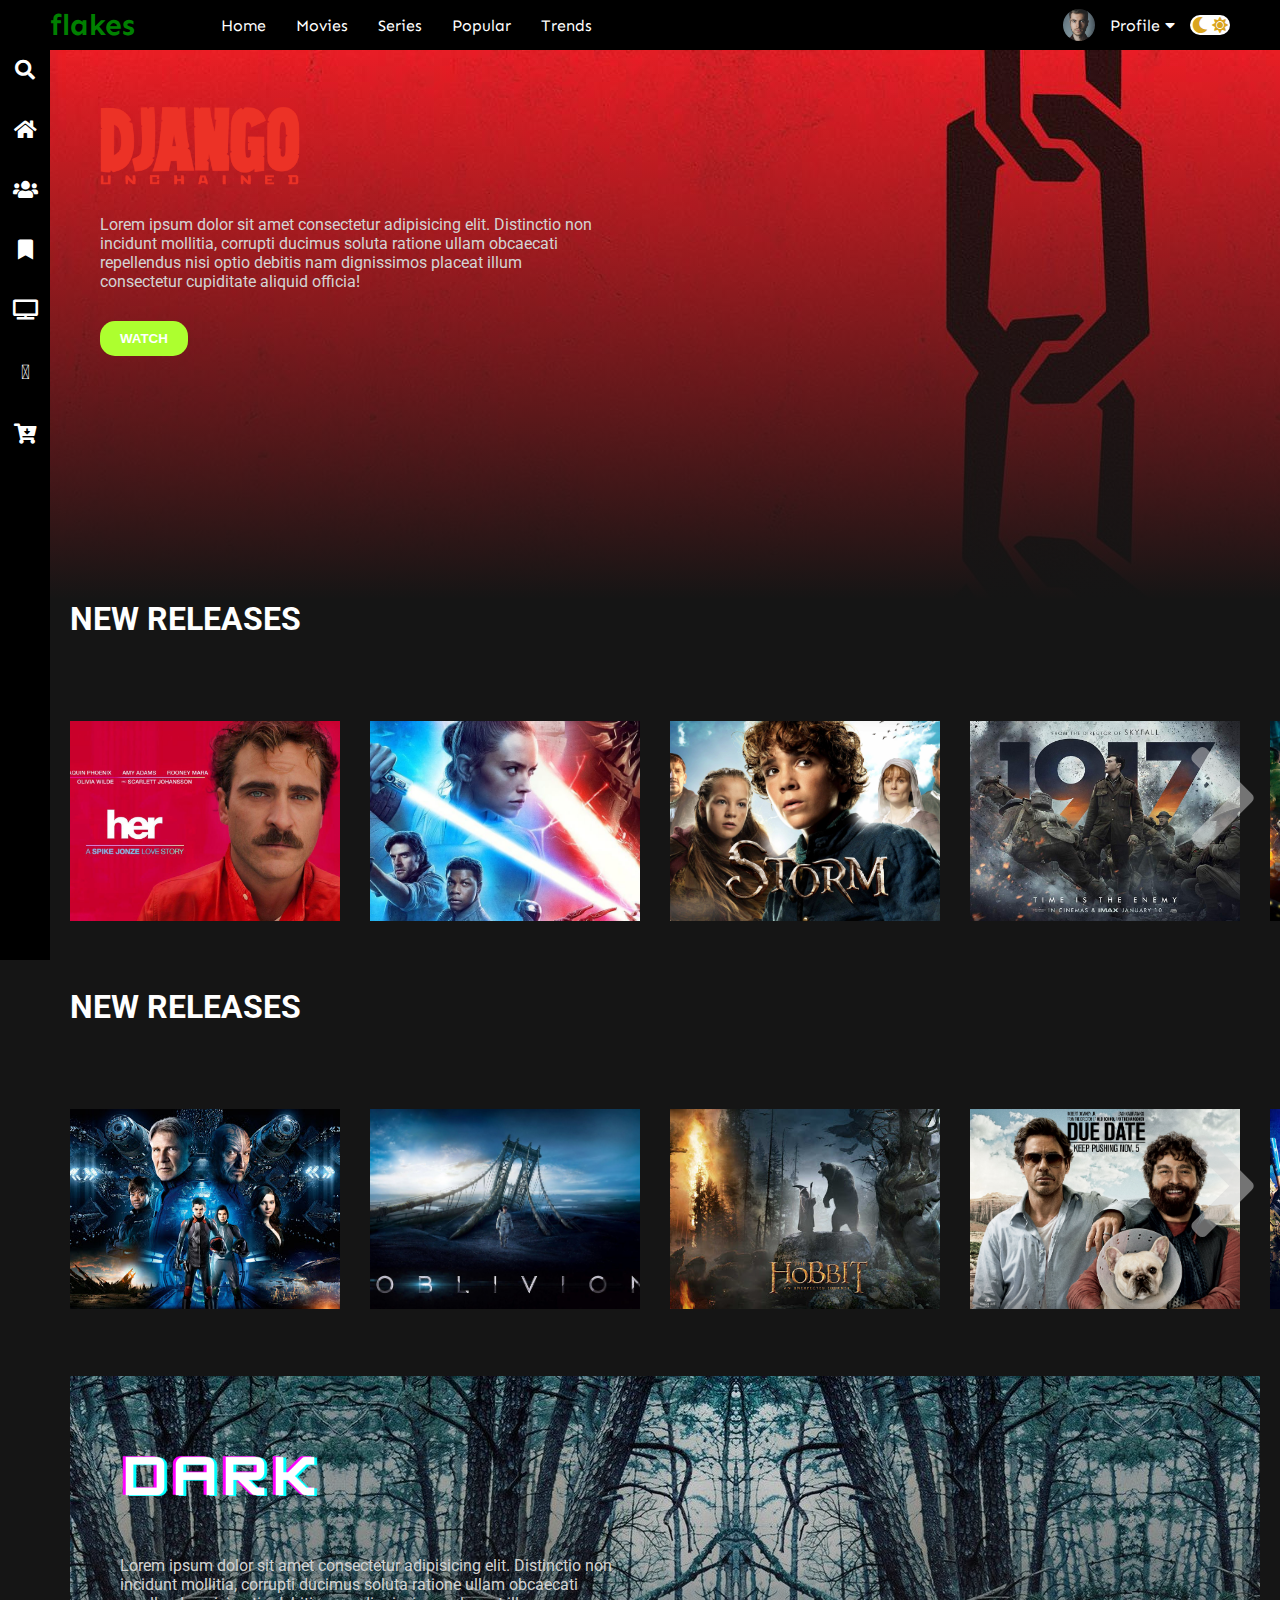
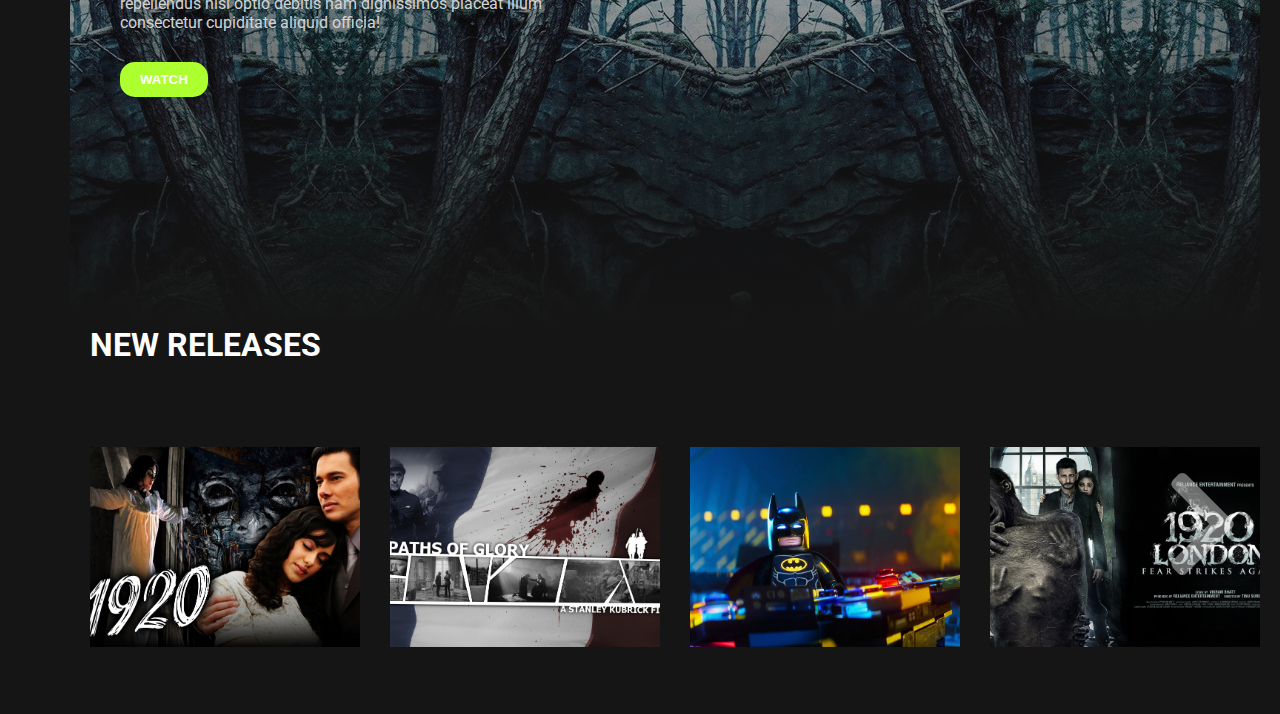
<file: Movie Design/index.html>
<html lang="en">
<head>
    <meta charset="UTF-8">
    <title>Movie Design</title>
    <meta http=equiv="X-UA-Compatible" content="IE-edge">
    <meta name="viewport" content="width=device-width, initial-scale=1.0"/>
    <link rel="stylesheet" href="Style.css">
    <link href="https://fonts.googleapis.com/css2?family=Beau+Rivage&family=Dancing+Script:wght@400;500;600&family=Kaushan+Script&family=Lobster&family=Roboto:wght@100;300;500;700;900&family=Sen:wght@400;700;800&display=swap" rel="stylesheet">
    <link href="https://cdnjs.cloudflare.com/ajax/libs/font-awesome/5.15.2/css/all.min.css" rel="stylesheet">
    </head>
<body>
    <div class="navbar">
        <div class="navbar-container">
            <div class="logo-container"><h1 class="logo">flakes</h1></div>
            <div class="menu-container">
                <ul class="menu-list">
                   <li class="menu-list-item active">Home</li>
                   <li class="menu-list-item">Movies</li>
                   <li class="menu-list-item">Series</li>
                   <li class="menu-list-item">Popular</li>
                   <li class="menu-list-item">Trends</li>
                </ul>
                </div>
            <div class="profile-container">
                <img class="profile-picture" src="Img/profile.jpg" alt="">
                <div class="profile-text-container">
                    <span class="profile-text">Profile</span>
                    <i class="fas fa-caret-down"></i>
                </div>
                <div class="toggle">
                <i class="fas fa-moon toggle-icon"></i>
                <i class="fas fa-sun toggle-icon"></i>
                <div class="toggle-ball"></div>
                </div>
    </div>
</div>
    <div class="sidebar">
    <i class="left-menu-icon fas fa-search"></i>
    <i class="left-menu-icon fas fa-home"></i>
    <i class="left-menu-icon fas fa-users"></i>
    <i class="left-menu-icon fas fa-bookmark"></i>
    <i class="left-menu-icon fas fa-tv"></i>
    <i class="left-menu-icon fa-solid fa-hourglass-start"></i>
    <i class="left-menu-icon fas fa-cart-arrow-down"></i>
    </div>
    <div class="container">
        <div class="content-container">
            <div class="featured-content" 
            style="background: linear-gradient(to bottom, rgba(0,0,0,0), #151515), url('Img/f-1.jpg');">
                <img class="featured-title" src="Img/f-t-1.png" alt="">
                <p class="featured-desc">Lorem ipsum dolor sit amet consectetur adipisicing elit. Distinctio non incidunt mollitia, corrupti ducimus soluta ratione ullam obcaecati repellendus nisi optio debitis nam dignissimos placeat illum consectetur cupiditate aliquid officia!</p>
                <button class="featured-button">WATCH</button>
            </div>
            <div class="movie-list-container">
                <h1 class="movie-list-title">NEW RELEASES</h1>
                <div class="movie-list-wrapper">
                        <div class="movie-list">
                        <div class="movie-list-item">
                        <img class="movie-list-item-img" src="Img/1.jpeg" alt=""></i>
                        <span class="movie-list-item-title">Her</span>
                        <p class="movie-list-item-desc">Lorem ipsum dolor sit amet consectetur adipisicing elit. Iusto facilis delectus cupiditate incidunt iste atque nulla officia! Ad voluptates, vel placeat quaes.</p>
                           <button class="movie-list-item-button">WATCH</button>
                        </div>
                        <div class="movie-list-item">
                            <img class="movie-list-item-img" src="Img/2.jpeg" alt=""></i>
                            <span class="movie-list-item-title">Her</span>
                            <p class="movie-list-item-desc">Lorem ipsum dolor sit amet consectetur adipisicing elit. Iusto facilis delectus cupiditate incidunt iste atque nulla officia! Ad voluptates, vel placeat quaes.</p>
                               <button class="movie-list-item-button">WATCH</button>
                            </div>
                            <div class="movie-list-item">
                                <img class="movie-list-item-img" src="Img/3.jpg" alt=""></i>
                                <span class="movie-list-item-title">Storm</span>
                                <p class="movie-list-item-desc">Lorem ipsum dolor sit amet consectetur adipisicing elit. Iusto facilis delectus cupiditate incidunt iste atque nulla officia! Ad voluptates, vel placeat quaes.</p>
                                   <button class="movie-list-item-button">WATCH</button>
                                </div>
                                <div class="movie-list-item">
                                    <img class="movie-list-item-img" src="Img/4.jpg" alt=""></i>
                                    <span class="movie-list-item-title">1917</span>
                                    <p class="movie-list-item-desc">Lorem ipsum dolor sit amet consectetur adipisicing elit. Iusto facilis delectus cupiditate incidunt iste atque nulla officia! Ad voluptates, vel placeat quaes.</p>
                                       <button class="movie-list-item-button">WATCH</button>
                                    </div>
                                    <div class="movie-list-item">
                                        <img class="movie-list-item-img" src="Img/5.jpg" alt=""></i>
                                        <span class="movie-list-item-title">Her</span>
                                        <p class="movie-list-item-desc">Lorem ipsum dolor sit amet consectetur adipisicing elit. Iusto facilis delectus cupiditate incidunt iste atque nulla officia! Ad voluptates, vel placeat quaes.</p>
                                           <button class="movie-list-item-button">WATCH</button>
                                        </div>
                                        <div class="movie-list-item">
                                            <img class="movie-list-item-img" src="Img/6.jpg" alt=""></i>
                                            <span class="movie-list-item-title">Her</span>
                                            <p class="movie-list-item-desc">Lorem ipsum dolor sit amet consectetur adipisicing elit. Iusto facilis delectus cupiditate incidunt iste atque nulla officia! Ad voluptates, vel placeat quaes.</p>
                                               <button class="movie-list-item-button">WATCH</button>
                                            </div>
                                    <i class="fas fa-chevron-right arrow"></i>
                                    </div>

            </div>
        </div>            
    
    
    <div class="movie-list-container">
        <h1 class="movie-list-title">NEW RELEASES</h1>
        <div class="movie-list-wrapper">
                <div class="movie-list">
                <div class="movie-list-item">
                <img class="movie-list-item-img" src="Img/7.jpg" alt=""></i>
                <span class="movie-list-item-title">Her</span>
                <p class="movie-list-item-desc">Lorem ipsum dolor sit amet consectetur adipisicing elit. Iusto facilis delectus cupiditate incidunt iste atque nulla officia! Ad voluptates, vel placeat quaes.</p>
                   <button class="movie-list-item-button">WATCH</button>
                </div>
                <div class="movie-list-item">
                    <img class="movie-list-item-img" src="Img/8.jpg" alt=""></i>
                    <span class="movie-list-item-title">Oblivion</span>
                    <p class="movie-list-item-desc">Lorem ipsum dolor sit amet consectetur adipisicing elit. Iusto facilis delectus cupiditate incidunt iste atque nulla officia! Ad voluptates, vel placeat quaes.</p>
                       <button class="movie-list-item-button">WATCH</button>
                    </div>
                    <div class="movie-list-item">
                        <img class="movie-list-item-img" src="Img/9.jpg" alt=""></i>
                        <span class="movie-list-item-title">Hobbit</span>
                        <p class="movie-list-item-desc">Lorem ipsum dolor sit amet consectetur adipisicing elit. Iusto facilis delectus cupiditate incidunt iste atque nulla officia! Ad voluptates, vel placeat quaes.</p>
                           <button class="movie-list-item-button">WATCH</button>
                        </div>
                        <div class="movie-list-item">
                            <img class="movie-list-item-img" src="Img/10.jpg" alt=""></i>
                            <span class="movie-list-item-title">Due Date</span>
                            <p class="movie-list-item-desc">Lorem ipsum dolor sit amet consectetur adipisicing elit. Iusto facilis delectus cupiditate incidunt iste atque nulla officia! Ad voluptates, vel placeat quaes.</p>
                               <button class="movie-list-item-button">WATCH</button>
                            </div>
                            <div class="movie-list-item">
                                <img class="movie-list-item-img" src="Img/11.jpg" alt=""></i>
                                <span class="movie-list-item-title">Kick-Ass2</span>
                                <p class="movie-list-item-desc">Lorem ipsum dolor sit amet consectetur adipisicing elit. Iusto facilis delectus cupiditate incidunt iste atque nulla officia! Ad voluptates, vel placeat quaes.</p>
                                   <button class="movie-list-item-button">WATCH</button>
                                </div>
                                <div class="movie-list-item">
                                    <img class="movie-list-item-img" src="Img/12.jpg" alt=""></i>
                                    <span class="movie-list-item-title">Emoji Movie</span>
                                    <p class="movie-list-item-desc">Lorem ipsum dolor sit amet consectetur adipisicing elit. Iusto facilis delectus cupiditate incidunt iste atque nulla officia! Ad voluptates, vel placeat quaes.</p>
                                       <button class="movie-list-item-button">WATCH</button>
                                    </div>
                            <i class="fas fa-chevron-right arrow"></i>
                            </div>
                        </div>
        
            <div class="featured-content" 
            style="background: linear-gradient(to bottom, rgba(0,0,0,0), #151515), url('Img/f-2.jpg');">
                <img class="featured-title" src="Img/f-t-2.png" alt="">
                <p class="featured-desc">Lorem ipsum dolor sit amet consectetur adipisicing elit. Distinctio non incidunt mollitia, corrupti ducimus soluta ratione ullam obcaecati repellendus nisi optio debitis nam dignissimos placeat illum consectetur cupiditate aliquid officia!</p>
                <button class="featured-button">WATCH</button>
            </div>
            <div class="movie-list-container">
                <h1 class="movie-list-title">NEW RELEASES</h1>
                <div class="movie-list-wrapper">
                        <div class="movie-list">
                        <div class="movie-list-item">
                        <img class="movie-list-item-img" src="Img/13.jpg" alt=""></i>
                        <span class="movie-list-item-title">Her</span>
                        <p class="movie-list-item-desc">Lorem ipsum dolor sit amet consectetur adipisicing elit. Iusto facilis delectus cupiditate incidunt iste atque nulla officia! Ad voluptates, vel placeat quaes.</p>
                           <button class="movie-list-item-button">WATCH</button>
                        </div>
                        <div class="movie-list-item">
                            <img class="movie-list-item-img" src="Img/14.jpg" alt=""></i>
                            <span class="movie-list-item-title">Her</span>
                            <p class="movie-list-item-desc">Lorem ipsum dolor sit amet consectetur adipisicing elit. Iusto facilis delectus cupiditate incidunt iste atque nulla officia! Ad voluptates, vel placeat quaes.</p>
                               <button class="movie-list-item-button">WATCH</button>
                            </div>
                            <div class="movie-list-item">
                                <img class="movie-list-item-img" src="Img/15.jpg" alt=""></i>
                                <span class="movie-list-item-title">Storm</span>
                                <p class="movie-list-item-desc">Lorem ipsum dolor sit amet consectetur adipisicing elit. Iusto facilis delectus cupiditate incidunt iste atque nulla officia! Ad voluptates, vel placeat quaes.</p>
                                   <button class="movie-list-item-button">WATCH</button>
                                </div>
                                <div class="movie-list-item">
                                    <img class="movie-list-item-img" src="Img/16.jpg" alt=""></i>
                                    <span class="movie-list-item-title">1920</span>
                                    <p class="movie-list-item-desc">Lorem ipsum dolor sit amet consectetur adipisicing elit. Iusto facilis delectus cupiditate incidunt iste atque nulla officia! Ad voluptates, vel placeat quaes.</p>
                                       <button class="movie-list-item-button">WATCH</button>
                                    </div>
                                    <div class="movie-list-item">
                                        <img class="movie-list-item-img" src="Img/17.jpg" alt=""></i>
                                        <span class="movie-list-item-title">Her</span>
                                        <p class="movie-list-item-desc">Lorem ipsum dolor sit amet consectetur adipisicing elit. Iusto facilis delectus cupiditate incidunt iste atque nulla officia! Ad voluptates, vel placeat quaes.</p>
                                           <button class="movie-list-item-button">WATCH</button>
                                        </div>
                                        <div class="movie-list-item">
                                            <img class="movie-list-item-img" src="Img/18.jpg" alt=""></i>
                                            <span class="movie-list-item-title">Her</span>
                                            <p class="movie-list-item-desc">Lorem ipsum dolor sit amet consectetur adipisicing elit. Iusto facilis delectus cupiditate incidunt iste atque nulla officia! Ad voluptates, vel placeat quaes.</p>
                                               <button class="movie-list-item-button">WATCH</button>
                                            </div>
                                            <div class="movie-list-item">
                                                <img class="movie-list-item-img" src="Img/19.jpg" alt=""></i>
                                                <span class="movie-list-item-title">Her</span>
                                                <p class="movie-list-item-desc">Lorem ipsum dolor sit amet consectetur adipisicing elit. Iusto facilis delectus cupiditate incidunt iste atque nulla officia! Ad voluptates, vel placeat quaes.</p>
                                                   <button class="movie-list-item-button">WATCH</button>
                                                </div>
                                    <i class="fas fa-chevron-right arrow"></i>
                                    </div>

            </div>
        </div>            
    
                </div>
            </div>            

    </div>
</div>            
</div>
</body>
</html>
</file>
<file: Movie Design/Style.css>
*{
    margin: 0;
}

body{
    font-family: 'Roboto', sans-serif;
}

.navbar{
    width: 100%;
    height: 50px;
    background-color: black;
}

.navbar-container{
    display: flex;
    align-items: center;
    padding: 0 50px;
    height: 100%;
    color: white;
    font-family: 'Sen', sans-serif;
}

.logo-container{
    flex: 1;
}

.logo{
    font-family: 'Sen', sans-serif;
    font-size: 30px;
    color: green;
}

.menu-container{
    flex: 6;
}

.menu-list{
    display: flex;
    list-style-type: none;
}

.menu-list-item{
    margin-right: 30px;

}

.menu-list-item active{
    font-weight: bold;
}

.profile-container{
    flex: 2;
    display: flex;
    align-items: center;
    justify-content: flex-end;
}

.profile-text-container{
    margin: 0 15px;
}

.profile-picture{
    width: 32px;
    height: 32px;
    border-radius: 50px;
    object-fit: cover;
}

.toggle{
    width: 40px;
    height: 20px;
    background-color: white;
    border-radius: 30px;
    display: flex;
    align-items: center;
    justify-content: space-around;
    position: relative;
}

.toggle-icon{
    color: goldenrod;
}

.toggle-ball{
    width: 18px;
    height: 18px;
    position: absolute;
    right: 1px;
    border-radius: 50%;
    cursor: pointer;
}

.sidebar{
    width: 50px;
    height: 100%;
    background-color: black;
    position: fixed;
    top: 0;
    display: flex;
    flex-direction: column;
    padding-top: 60px;
    align-items: center;
}

.left-menu-icon{
    color: white;
    font-size: 20px;
    margin-bottom: 40px;
}

.container{
    background-color: #151515;
    min-height: calc(100vh - 50px);
    color: white;
}

.content-container{
    margin-left: 50px;
}

.featured-content{
    height: 50vh;
    padding: 50px;
}

.featured-title{
    width: 200px;
}

.featured-desc{
    width: 500px;
    color: lightgray;
    margin: 30px 0;
}

.featured-button{
    background-color: greenyellow;
    color: white;
    padding: 10px 20px;
    border-radius: 15px;
    border: none;
    outline: none;
    font-weight: bold;
}

.movie-list-container{
    padding: 0 20px;
}

.movie-list-wrapper{
    position: relative;
    
}
.movie-list{
    display: flex;
    align-items: center;
    height: 300px;
    transition: all 1s ease-in-out;

}
.movie-list-item{
    margin-right: 30px;
    position: relative;
}

.movie-list-item:hover .movie-list-item-img{
    transform: scale(1.2);
    margin: 0 30px;
    opacity: 0.5;
}

.movie-list-item:hover .movie-list-item-title,
.movie-list-item:hover .movie-list-item-desc,
.movie-list-item:hover .movie-list-item-button{
    opacity: 1;
}



.movie-list-item-img{
    width: 270px;
    height: 200px;
    object-fit: cover;
}

.movie-list-title{
    padding-bottom: 50px;
}

.movie-list-item-title{
    background-color: #333;
    padding: 0 10px;
    font-size: 32px;
    font-weight: bold;
    position: absolute;
    top: 10%;
    left: 50px;
    opacity: 0;
    transition: 1s all ease-in-out;
}

.movie-list-item-desc{
    background-color: #333;
    padding: 10px;
    font-size: 14px;
    font-weight: bold;
    position: absolute;
    width: 230px;
    top: 30%;
    left: 50px;
    opacity: 0;
}

.movie-list-item-button{
    padding: 10px;
    background-color: greenyellow;
    color: white;
    border-radius: 10px;
    outline: none;
    border: none;
    cursor: pointer;
    position: relative;
    bottom: 20px;
    left: 50px;
    opacity: 0;
}

.arrow{
    font-size: 120px;
    position: absolute;
    top: 50px;
    right: 0;
    color: lightgrey;
    opacity: 0.5;
    cursor: pointer;

}
</file>
